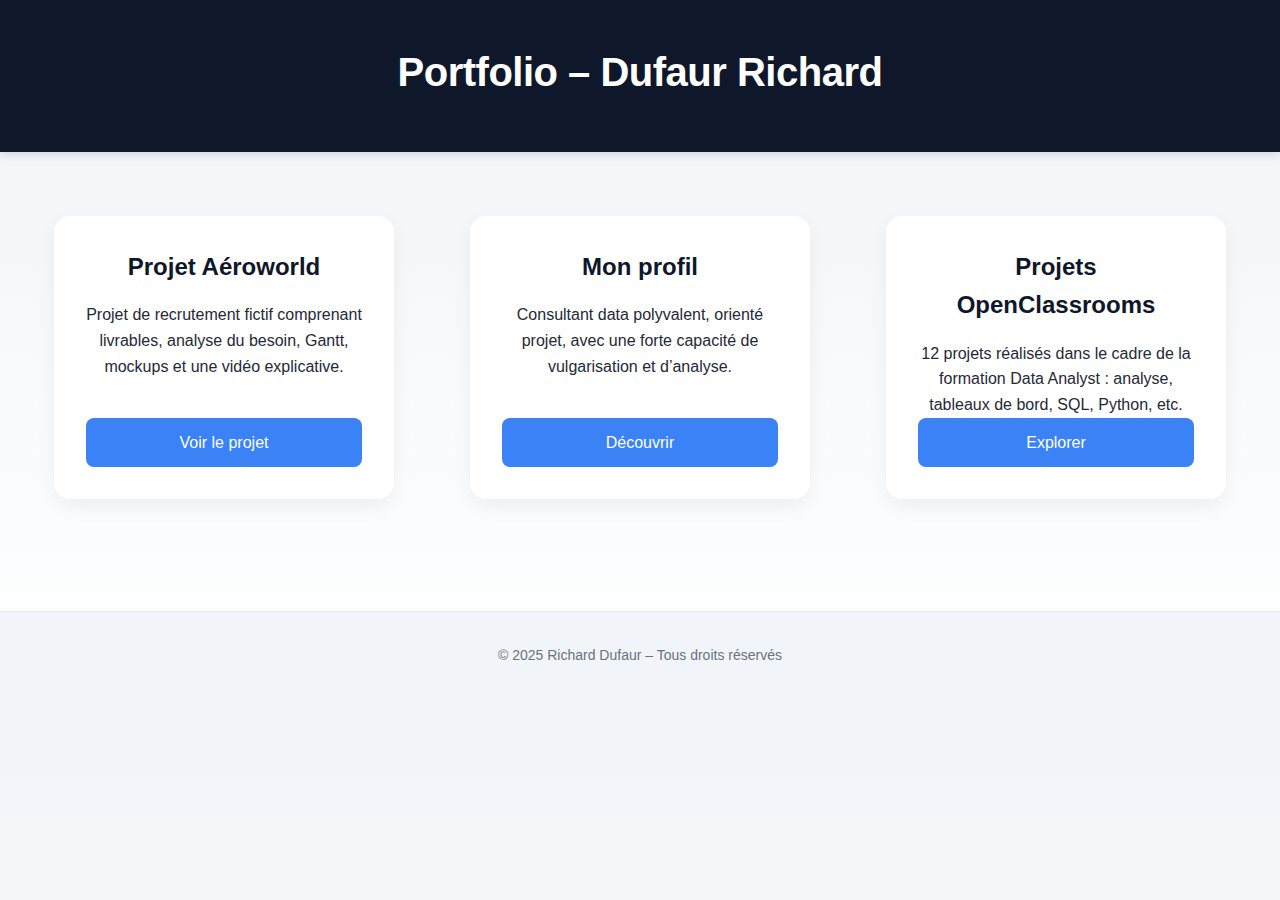
<file: index.html>
<!DOCTYPE html>
<html lang="fr">
<head>
  <meta charset="UTF-8" />
  <meta name="viewport" content="width=device-width, initial-scale=1.0" />
  <title>Portfolio Consultant Data – Richard Dufaur</title>
  <link rel="stylesheet" href="styles.css" />
  <script defer src="script.js"></script>
</head>
<body>
  <header class="header-solo">
    <h1>Portfolio – Dufaur Richard</h1>
  </header>

  <main class="accueil">

    <div class="encart fade-init">
      <h2>Projet Aéroworld</h2>
      <p>Projet de recrutement fictif comprenant livrables, analyse du besoin, Gantt, mockups et une vidéo explicative.</p>
      <a href="aeroworld.html" class="button">Voir le projet</a>
    </div>

    <div class="encart fade-init">
      <h2>Mon profil</h2>
      <p>Consultant data polyvalent, orienté projet, avec une forte capacité de vulgarisation et d’analyse.</p>
      <a href="profil.html" class="button">Découvrir</a>
    </div>

    <div class="encart fade-init">
      <h2>Projets OpenClassrooms</h2>
      <p>12 projets réalisés dans le cadre de la formation Data Analyst : analyse, tableaux de bord, SQL, Python, etc.</p>
      <a href="openclassrooms.html" class="button">Explorer</a>
    </div>

  </main>

  <footer>
    <p>© 2025 Richard Dufaur – Tous droits réservés</p>
  </footer>
</body>
</html>
</file>
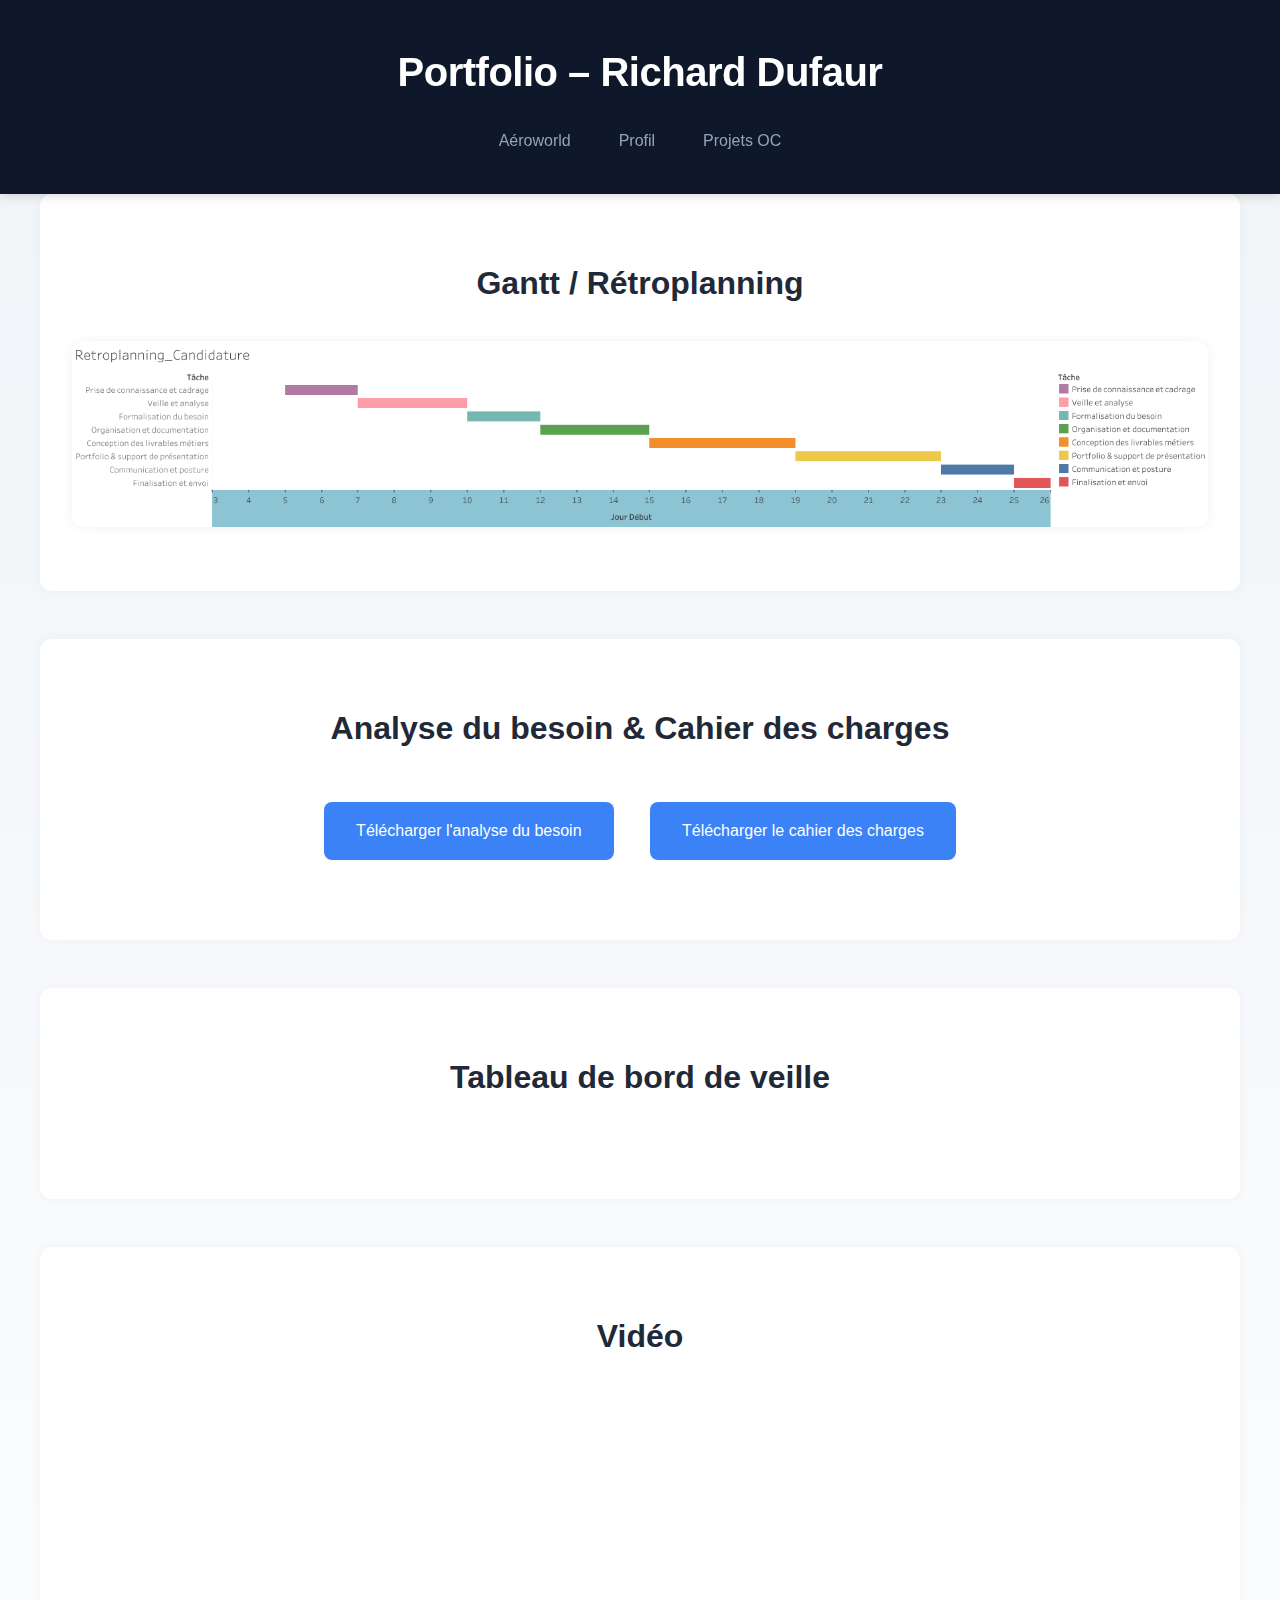
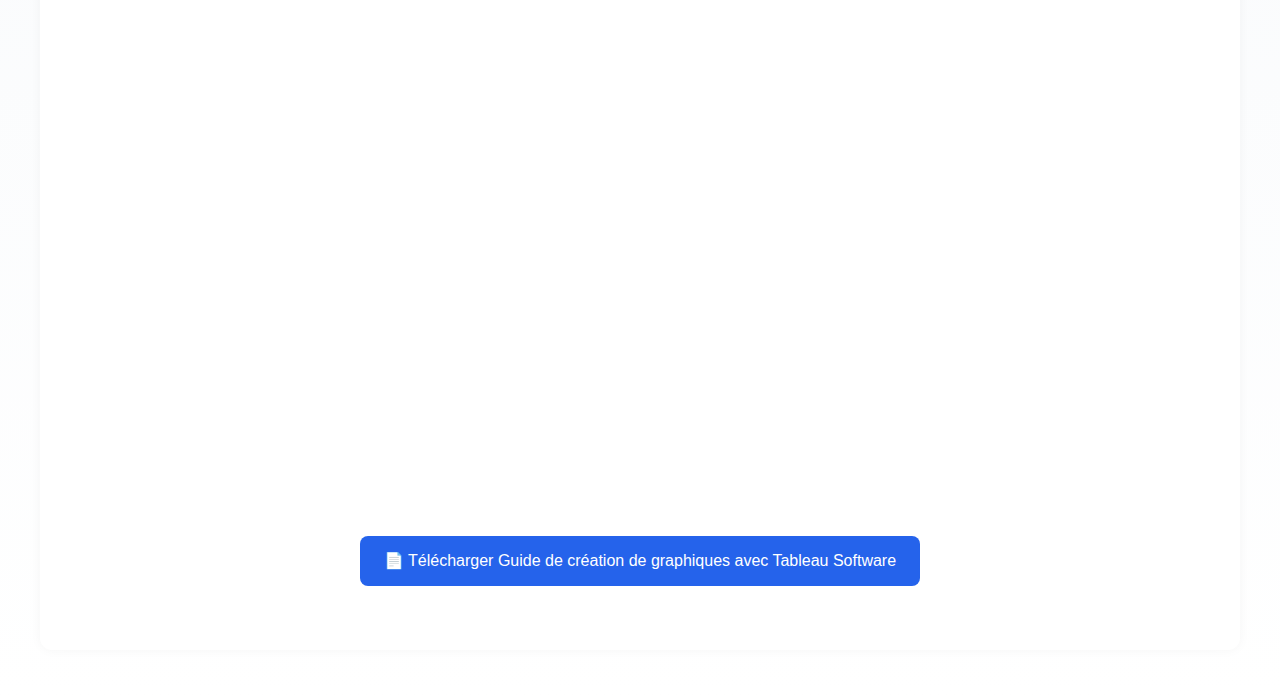
<file: aeroworld.html>
<!DOCTYPE html>
<html lang="fr">
<head>
  <meta charset="UTF-8" />
  <meta name="viewport" content="width=device-width, initial-scale=1.0" />
  <title>Projet Aéroworld – Richard Dufaur</title>
  <link rel="stylesheet" href="styles.css" />
</head>
<body>
    <header>
        <h1>Portfolio – Richard Dufaur</h1>
        <nav>
          <ul>
            <li><a href="aeroworld.html">Aéroworld</a></li>
            <li><a href="profil.html">Profil</a></li>
            <li><a href="openclassrooms.html">Projets OC</a></li>
          </ul>
        </nav>
      </header>
      
      <main>
        <section class="section">
            <h2>Gantt / Rétroplanning</h2>
            <div class="embed-container">
              <img
                src="img/Retroplanning_Candidature.png"
                alt="Diagramme de Gantt"
                style="width: 100%; height: auto; border-radius: 12px; display: block;"
              />
            </div>
          </section>

          <section class="section">
            <h2>Analyse du besoin & Cahier des charges</h2>
            <div class="pdf-links">
              <a href="https://kdrive.infomaniak.com/app/share/1273994/5e3b9ff8-1606-4b29-8cb1-4987a6ca8493" target="_blank" class="button-link">
                Télécharger l'analyse du besoin
              </a>
              <a href="https://kdrive.infomaniak.com/app/share/1273994/e33092cf-8f0a-419f-9e03-6b386f5f9292" target="_blank" class="button-link">
                Télécharger le cahier des charges
              </a>
            </div>
          </section>
          
          <section class="section">
            <h2>Tableau de bord de veille</h2>
            <div class="embed-container">
              <div class='tableauPlaceholder' id='vizVeille'>
                <noscript>
                  <a href='#'>
                    <img alt='Tableau de bord de veille' src='https://public.tableau.com/static/images/C7/C7S6ZK4KT/1.png' style='border: none' />
                  </a>
                </noscript>
                <object class='tableauViz' style='display:none;'>
                  <param name='host_url' value='https%3A%2F%2Fpublic.tableau.com%2F' />
                  <param name='embed_code_version' value='3' />
                  <param name='path' value='shared/C7S6ZK4KT' />
                  <param name='toolbar' value='yes' />
                  <param name='language' value='fr-FR' />
                </object>
              </div>
            </div>
          </section>
          
        
          <section class="section">
            <h2>Vidéo</h2>
          
            <div style="position: relative; padding-bottom: 62.5%; height: 0; margin-top: 2rem;">
              <iframe
                src="https://www.loom.com/embed/bc90ec01eca8409f9b908bb0aee06a80?sid=33268ce6-5414-4ede-8d32-3fa27a60e5af"
                frameborder="0"
                webkitallowfullscreen
                mozallowfullscreen
                allowfullscreen
                style="position: absolute; top: 0; left: 0; width: 100%; height: 100%;">
              </iframe>
            </div>
          
            <div style="text-align: center; margin-top: 2rem;">
              <a href="https://kdrive.infomaniak.com/app/share/1273994/ae32f808-3f7f-4d5b-9e0f-faf8c8295d94"
                 target="_blank"
                 rel="noopener noreferrer"
                 style="display: inline-block; padding: 0.75rem 1.5rem; background-color: #2563eb; color: white; text-decoration: none; border-radius: 0.5rem; font-size: 1rem;">
                📄 Télécharger Guide de création de graphiques avec
                Tableau Software
              </a>
            </div>
          </section>
          
          
          



          <script type='text/javascript'>
            const veilleDiv = document.getElementById('vizVeille');
            const veilleViz = veilleDiv.getElementsByTagName('object')[0];
            veilleViz.style.width = '100%';
            veilleViz.style.height = '600px';
            const veilleScript = document.createElement('script');
            veilleScript.src = 'https://public.tableau.com/javascripts/api/viz_v1.js';
            veilleViz.parentNode.insertBefore(veilleScript, veilleViz);
          </script>
          




        <script type='text/javascript'>
            const ganttDiv = document.getElementById('vizGantt');
            const ganttViz = ganttDiv.getElementsByTagName('object')[0];
            ganttViz.style.width = '100%';
            ganttViz.style.height = '800px';
            const ganttScript = document.createElement('script');
            ganttScript.src = 'https://public.tableau.com/javascripts/api/viz_v1.js';
            ganttViz.parentNode.insertBefore(ganttScript, ganttViz);
          </script>
         </body>
</file>
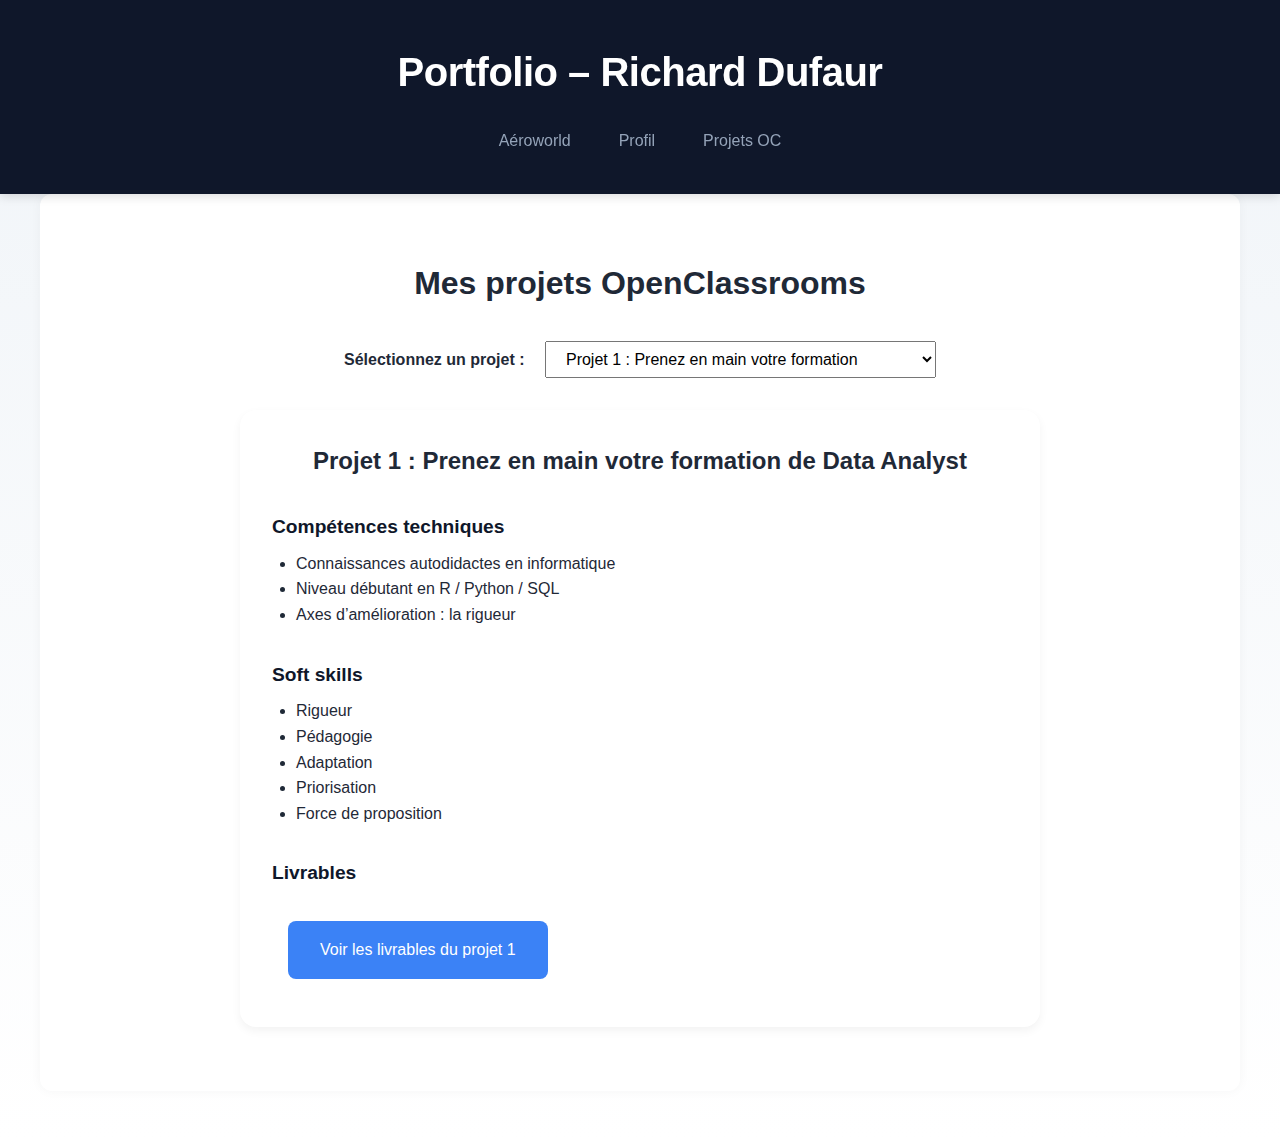
<file: openclassrooms.html>
<!DOCTYPE html>
<html lang="fr">
<head>
  <meta charset="UTF-8" />
  <meta name="viewport" content="width=device-width, initial-scale=1.0" />
  <title>Projets OpenClassrooms – Richard Dufaur</title>
  <link rel="stylesheet" href="styles.css" />
</head>
<body>
    <header>
        <h1>Portfolio – Richard Dufaur</h1>
        <nav>
          <ul>
            <li><a href="aeroworld.html">Aéroworld</a></li>
            <li><a href="profil.html">Profil</a></li>
            <li><a href="openclassrooms.html">Projets OC</a></li>
          </ul>
        </nav>
      </header>
      

  <main>

    <section class="section">
        <h2>Mes projets OpenClassrooms</h2>
      
        <!-- Menu déroulant -->
        <div style="text-align: center; margin-bottom: 2rem;">
          <label for="projectSelect" style="font-weight: bold;">Sélectionnez un projet :</label>
          <select id="projectSelect" style="margin-left: 1rem; padding: 0.5rem 1rem; font-size: 1rem;">
            <option value="1">Projet 1 : Prenez en main votre formation</option>
            <option value="2">Projet 2 : Faites une analyse de ventes</option>
            <option value="3">Projet 3 : Requêtez une base de données</option>
            <option value="4">Projet 4 : Réalisez une étude de santé publique</option>
            <option value="5">Projet 5 : Base immobilière SQL</option>
            <option value="6">Projet 6 : Gestion boutique</option>
            <option value="7">Projet 7 : Tableau Power BI</option>
            <option value="8">Projet 8 : Indicateurs égalité RGPD</option>
            <option value="9">Projet 9 : Corrélation et séries</option>
            <option value="10">Projet 10 : Dashboard Spotify</option>
            <option value="11">Projet 11 : Étude de marché</option>
            <option value="12">Projet 12 : Détection de faux billets</option>



            <!-- Projets 2 à 12 seront ajoutés ici plus tard -->
          </select>
        </div>
      
        <!-- Contenu du projet -->
        <div id="projectContent">
          <h3>Projet 1 : Prenez en main votre formation de Data Analyst</h3>
      
          <h4>Compétences techniques</h4>
          <ul>
            <li>Connaissances autodidactes en informatique</li>
            <li>Niveau débutant en R / Python / SQL</li>
            <li>Axes d’amélioration : la rigueur</li>
          </ul>
      
          <h4>Soft skills</h4>
          <ul>
            <li>Rigueur</li>
            <li>Pédagogie</li>
            <li>Adaptation</li>
            <li>Priorisation</li>
            <li>Force de proposition</li>
          </ul>
      
          <h4>Livrables</h4>
          <a href="https://kdrive.infomaniak.com/app/share/1273994/e811a1e9-9a26-48f0-a254-372906839f98" target="_blank" class="button-link">
            Voir les livrables du projet 1
          </a>
        </div>
      </section>






      <script>
        const projects = {
          1: {
            title: "Projet 1 : Prenez en main votre formation de Data Analyst",
            competences: [
              "Connaissances autodidactes en informatique",
              "Niveau débutant en R / Python / SQL",
              "Axes d’amélioration : la rigueur"
            ],
            softskills: [
              "Rigueur",
              "Pédagogie",
              "Adaptation",
              "Priorisation",
              "Force de proposition"
            ],
            link: "https://kdrive.infomaniak.com/app/share/1273994/e811a1e9-9a26-48f0-a254-372906839f98"
          },
          2: {
            title: "Projet 2 : Faites une analyse de ventes pour un e-commerce",
            competences: [
              "Analyse de données visuelles (graphiques)",
              "Interprétation de tendances commerciales",
              "Identification de corrélations entre indicateurs"
            ],
            softskills: [
              "Capacité d’analyse",
              "Synthèse"
            ],
            link: "https://kdrive.infomaniak.com/app/share/1273994/e81d3b0b-2c7b-442e-9c7b-837ad254cb69"
          },

          3: {
  title: "Projet 3 : Requêtez une base de données avec SQL",
  competences: [
    "Analyse de structure de données (dictionnaire, types, contraintes)",
    "Création de schéma relationnel normalisé",
    "Mise en place d’une base de données SQL fonctionnelle",
    "Rédaction et exécution de requêtes SQL complexes",
    "Utilisation des fonctions SQL (AVG, COUNT, DISTINCT, LEFT)"
  ],
  softskills: [
    "Capacité d’analyse – Compréhension des relations entre tables",
    "Rigueur – Documentation détaillée du dictionnaire de données et contraintes"
  ],
  link: "https://kdrive.infomaniak.com/app/share/1273994/a7224962-5ce7-47ab-81e4-a24054e95624"
},

4: {
  title: "Projet 4 : Réalisez une étude de santé publique avec R ou Python",
  competences: [
    "R Markdown pour la documentation reproductible",
    "Fonctions avancées de manipulation de données (mutate, summarise, group_by, etc.)",
    "Structure conditionnelle et boucles (for)",
    "Langage R"
  ],
  softskills: [
    "Organisation et structuration d’un projet d’analyse",
    "Prise de recul sur des problématiques mondiales (sous-nutrition, aide alimentaire)"
  ],
  link: "https://kdrive.infomaniak.com/app/share/1273994/7f1c6ceb-4980-43a1-82ef-e0a622c96262"
},
5: {
  title: "Projet 5 : Créez et utilisez une base de données immobilière avec SQL",
  competences: [
    "Langage SQL",
    "Système de gestion de base de données MySQL",
    "Conception et création de bases de données relationnelles",
    "Modélisation de données et normalisation (schéma relationnel)",
    "Maîtrise du langage SQL (requêtes complexes)",
    "Jointures entre tables multiples (INNER JOIN)",
    "Compétences en analyse métier"
  ],
  softskills: [
    "Capacité à traduire des questions métier en requêtes techniques",
    "Résolution de problèmes complexes"
  ],
  link: "https://kdrive.infomaniak.com/app/share/1273994/3b486b64-70df-4cd8-ad87-5d4e842c0949"
},
6: {
  title: "Projet 6 : Optimisez la gestion des données d'une boutique avec R ou Python",
  competences: [
    "Compréhension des indicateurs commerciaux (CA, marge, rotation des stocks)",
    "Identification des opportunités d’optimisation commerciale",
    "Méthodes d’imputation de données manquantes",
    "Analyses statistiques descriptives"
  ],
  softskills: [
    "Capacité à identifier et résoudre des problèmes",
    "Communication visuelle des résultats",
    "Autonomie dans la conduite d’un projet d’analyse"
  ],
  link: "https://kdrive.infomaniak.com/app/share/1273994/609c1cee-9bf5-4621-9956-2f7ad681bfcf"
},
7: {
  title: "Projet 7 : Créez un tableau de bord dynamique avec Power BI",
  competences: [
    "Power BI Desktop",
    "Power Query Editor",
    "DAX (Data Analysis Expressions)",
    "Analyses statistiques descriptives",
    "Analyse de performance des projets (délais, coûts)"
  ],
  softskills: [
    "Orientation utilisateur dans la conception d’interfaces",
    "Capacité à comprendre les enjeux de gestion de projet",
    "Conception d’outils d’aide à la décision"
  ],
  link: "https://kdrive.infomaniak.com/app/share/1273994/2b21805e-5146-4d73-a496-d92bc441c97e"
},
8: {
  title: "Projet 8 : Analysez des indicateurs de l’égalité femmes/hommes en respect du RGPD",
  competences: [
    "Intégration de données RH provenant de plusieurs sources",
    "Calcul d’indicateurs réglementaires complexes",
    "Outils ETL pour la jointure et l’agrégation de données",
    "Systèmes de manipulation de CSV",
    "Connaissances des indicateurs RH et de parité"
  ],
  softskills: [
    "Respect du RGPD et manipulation des données",
    "Compréhension des enjeux éthiques",
    "Rigueur méthodologique"
  ],
  link: "https://kdrive.infomaniak.com/app/share/1273994/f57007e1-72cc-4215-852c-977ace53bd12"
},
9: {
  title: "Projet 9 : Analysez des indicateurs de l’égalité femmes/hommes en respect du RGPD",
  competences: [
    "Analyse de corrélation",
    "Analyse de séries temporelles",
    "Visualisation de données avancée : création de graphiques multidimensionnels (heat maps, corrélations)"
  ],
  softskills: [
    "Analyse métier : compréhension des enjeux business d’une plateforme e-commerce",
    "Pensée critique : identification de tendances préoccupantes et opportunités"
  ],
  link: "https://kdrive.infomaniak.com/app/share/1273994/681d76cd-7938-455f-8bdc-8ad1352824d5"
},
10: {
  title: "Projet 10 : Réalisation d’un tableau de bord sur Spotify",
  competences: [
    "Segmentation et filtrage de données",
    "Compréhension des propriétés spécifiques d’attributs techniques musicaux",
    "Nettoyage et préparation de données"
  ],
  softskills: [
    "Conception centrée utilisateur",
    "Storytelling : création d’une narration sur l’évolution de la musique",
    "Esprit de synthèse"
  ],
  link: "https://kdrive.infomaniak.com/app/share/1273994/221586fc-212c-4e55-be3b-519828d55f78"
},
11: {
  title: "Projet 11 : Produisez une étude de marché avec R ou Python",
  competences: [
    "Analyse de données multidimensionnelles",
    "Visualisation statistique avancée",
    "Analyse en Composantes Principales (ACP)"
  ],
  softskills: [
    "Intelligence commerciale",
    "Esprit de synthèse",
    "Adaptabilité"
  ],
  link: "https://kdrive.infomaniak.com/app/share/1273994/9482ddd3-dd6d-4ff2-a5be-8adb0774c929"
},
12: {
  title: "Projet 12 : Détectez des faux billets avec R ou Python",
  competences: [
    "Machine Learning (régression logistique, K-means, KNN, Random Forest)",
    "Évaluation de modèles (matrices de confusion, précision)",
    "Développement d’applications (interface utilisateur)"
  ],
  softskills: [
    "Résolution de problèmes réels",
    "Rigueur méthodologique",
    "Vulgarisation technique"
  ],
  link: "https://kdrive.infomaniak.com/app/share/1273994/1e03580c-1a71-41f1-8668-f72528c21248"
},


        };
      
        const select = document.getElementById("projectSelect");
        const content = document.getElementById("projectContent");
      
        select.addEventListener("change", () => {
          const project = projects[select.value];
          content.innerHTML = `
            <h3>${project.title}</h3>
            <h4>Compétences techniques</h4>
            <ul>${project.competences.map(item => `<li>${item}</li>`).join("")}</ul>
            <h4>Soft skills</h4>
            <ul>${project.softskills.map(item => `<li>${item}</li>`).join("")}</ul>
            <h4>Livrables</h4>
            <a href="${project.link}" target="_blank" class="button-link">Voir les livrables du projet ${select.value}</a>
          `;
        });
      </script>
</file>
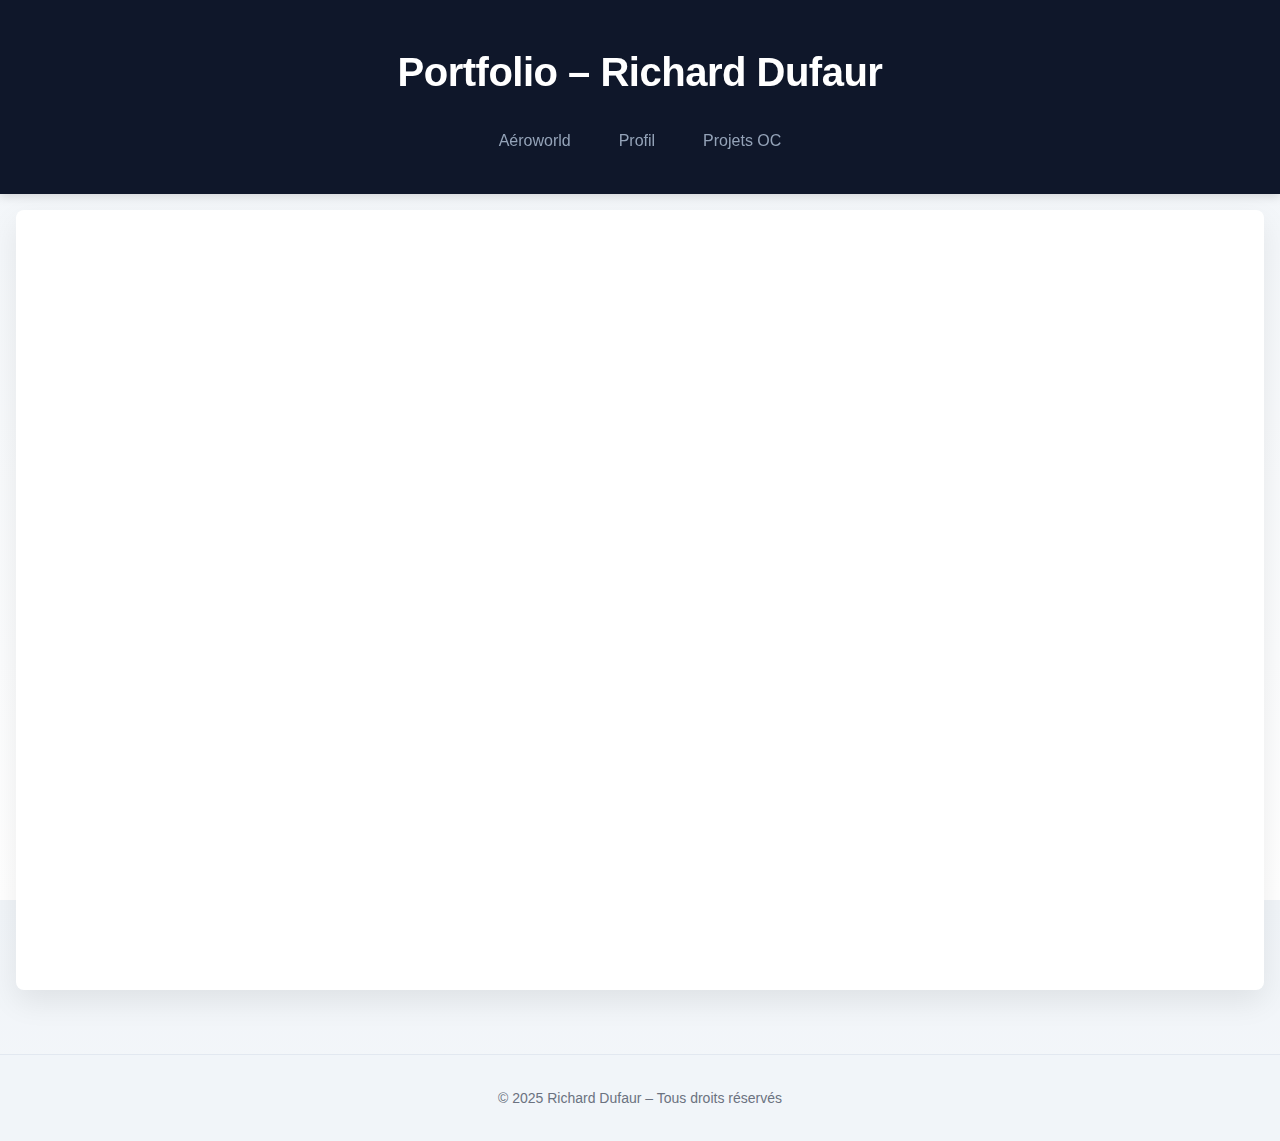
<file: profil.html>
<!DOCTYPE html>
<html lang="fr">
<head>
  <meta charset="UTF-8" />
  <meta name="viewport" content="width=device-width, initial-scale=1.0" />
  <title>Profil – Richard Dufaur</title>
  <link rel="stylesheet" href="styles.css" />
  <script defer src="script.js"></script>
  <style>
    html, body {
      margin: 0;
      padding: 0;
      height: 100%;
    }

    main {
      display: flex;
      justify-content: center;
      align-items: center;
      min-height: calc(100vh - 180px);
      padding: 1rem;
    }

    .tableauWrapper {
      width: 98vw;
      height: 780px;
      margin: 0 auto;
      box-shadow: 0 12px 30px rgba(0, 0, 0, 0.08);
      border-radius: 8px;
      overflow: hidden;
      background-color: white;
    }

    .tableauPlaceholder {
      width: 100%;
      height: 100%;
    }

    @media (max-width: 768px) {
      .tableauWrapper {
        width: 100vw;
        height: 90vh;
        border-radius: 0;
      }
    }
  </style>
</head>
<body>
    <header>
        <h1>Portfolio – Richard Dufaur</h1>
        <nav>
          <ul>
            <li><a href="aeroworld.html">Aéroworld</a></li>
            <li><a href="profil.html">Profil</a></li>
            <li><a href="openclassrooms.html">Projets OC</a></li>
          </ul>
        </nav>
      </header>
      

  <main>
    <div class="tableauWrapper">
      <div class='tableauPlaceholder' id='viz1746434764917'>
        <noscript>
          <a href='#'>
            <img alt='CV_page1' src='https://public.tableau.com/static/images/Pr/Profil_17463646444570/CV_page1/1_rss.png' style='border: none' />
          </a>
        </noscript>
        <object class='tableauViz' style='display:none;'>
          <param name='host_url' value='https%3A%2F%2Fpublic.tableau.com%2F' />
          <param name='embed_code_version' value='3' />
          <param name='site_root' value='' />
          <param name='name' value='Profil_17463646444570/CV_page1' />
          <param name='tabs' value='no' />
          <param name='toolbar' value='yes' />
          <param name='static_image' value='https://public.tableau.com/static/images/Pr/Profil_17463646444570/CV_page1/1.png' />
          <param name='animate_transition' value='yes' />
          <param name='display_static_image' value='yes' />
          <param name='display_spinner' value='yes' />
          <param name='display_overlay' value='yes' />
          <param name='display_count' value='yes' />
          <param name='language' value='fr-FR' />
          <param name='filter' value='publish=yes' />
        </object>
      </div>
    </div>
  </main>

  <footer>
    <p>© 2025 Richard Dufaur – Tous droits réservés</p>
  </footer>

  <script type='text/javascript'>
    var divElement = document.getElementById('viz1746434764917');
    var vizElement = divElement.getElementsByTagName('object')[0];
    vizElement.style.width = '100%';
    vizElement.style.height = '100%';

    var scriptElement = document.createElement('script');
    scriptElement.src = 'https://public.tableau.com/javascripts/api/viz_v1.js';
    vizElement.parentNode.insertBefore(scriptElement, vizElement);
  </script>
</body>
</html>
</file>
<file: styles.css>
/* styles.css – Portfolio Consultant Data */

/* RESET GLOBAL */
* {
  margin: 0;
  padding: 0;
  box-sizing: border-box;
  scroll-behavior: smooth;
}

body {
  font-family: 'Inter', 'Segoe UI', sans-serif;
  background: linear-gradient(180deg, #f0f4f8 0%, #ffffff 100%);
  color: #1f2937;
  line-height: 1.6;
}

/* HEADER + NAVIGATION */
header {
  background: #0f172a;
  color: #fff;
  padding: 2.5rem 1rem;
  text-align: center;
  position: sticky;
  top: 0;
  z-index: 10;
  box-shadow: 0 2px 10px rgba(0, 0, 0, 0.15);
}

header h1 {
  font-size: 2.5rem;
  font-weight: 600;
  margin-bottom: 0.5rem;
  letter-spacing: -0.5px;
}

nav ul {
  list-style: none;
  display: flex;
  justify-content: center;
  gap: 2rem;
  flex-wrap: wrap;
  margin-top: 1.5rem;
  padding-left: 0;
}

nav a {
  color: #94a3b8;
  text-decoration: none;
  font-weight: 500;
  padding: 0.25rem 0.5rem;
  transition: color 0.3s ease;
  position: relative;
}

nav a::after {
  content: '';
  display: block;
  height: 2px;
  background: #3b82f6;
  width: 0;
  transition: width 0.3s;
  position: absolute;
  bottom: -4px;
  left: 0;
}

nav a:hover {
  color: #f1f5f9;
}

nav a:hover::after {
  width: 100%;
}

/* MAIN – Empile les sections verticalement */
main {
  width: 100%;
  padding: 0;
  margin: 0;
  display: block;
}

/* SECTIONS */
.section {
  width: 100%;
  max-width: 1200px;
  margin: 0 auto 3rem auto;
  padding: 4rem 2rem;
  background-color: #ffffff;
  box-shadow: 0 0 12px rgba(0, 0, 0, 0.04);
  border-radius: 12px;
}

.section h2 {
  text-align: center;
  font-size: 2rem;
  margin-bottom: 2rem;
}

/* EMBED TABLEAU / IMAGE */
.embed-container {
  width: 100%;
  height: auto;
  overflow: hidden;
  border-radius: 12px;
  background-color: white;
  box-shadow: 0 0 12px rgba(0, 0, 0, 0.06);
}


.embed-container img {
  width: 100%;
  height: auto;
  display: block;
  border-radius: 12px;
}

/* PDF BUTTONS */
.pdf-links {
  text-align: center;
  margin-top: 2rem;
}

.button-link {
  display: inline-block;
  padding: 1rem 2rem;
  background: #3b82f6;
  color: white;
  border-radius: 8px;
  text-decoration: none;
  font-weight: 500;
  margin: 1rem;
  font-size: 1rem;
}

.button-link:hover {
  background: #2563eb;
}

/* FOOTER */
footer {
  text-align: center;
  padding: 2rem 1rem;
  font-size: 0.875rem;
  color: #6b7280;
  background-color: #f1f5f9;
  margin-top: 3rem;
  border-top: 1px solid #e2e8f0;
}

/* ANIMATIONS SCROLL */
.fade-init {
  opacity: 0;
  transform: translateY(30px);
}

.fade-init.visible {
  opacity: 1;
  transform: translateY(0);
  transition: opacity 0.6s ease, transform 0.6s ease;
}

/* RESPONSIVE */
@media (max-width: 640px) {
  nav ul {
    flex-direction: column;
    gap: 1rem;
  }

  header h1 {
    font-size: 2rem;
  }

  .section h2 {
    font-size: 1.5rem;
  }
}

#projectContent {
  background: #fff;
  padding: 2rem;
  border-radius: 1rem;
  box-shadow: 0 4px 10px rgba(0, 0, 0, 0.05);
  max-width: 800px;
  margin: 0 auto;
  font-size: 1rem;
}

#projectContent h3 {
  text-align: center;
  font-size: 1.5rem;
  margin-bottom: 1rem;
}

#projectContent h4 {
  margin-top: 2rem;
  font-size: 1.2rem;
  color: #0f172a;
}

#projectContent ul {
  margin-left: 1.5rem;
  margin-top: 0.5rem;
}

#projectContent a.button-link {
  display: inline-block;
  margin-top: 2rem;
}

.encart {
  background: #ffffff;
  border-radius: 1rem;
  box-shadow: 0 8px 20px rgba(0, 0, 0, 0.06);
  padding: 2rem;
  transition: transform 0.3s ease, box-shadow 0.3s ease;
  display: flex;
  flex-direction: column;
  justify-content: space-between;
  opacity: 1;
  transform: translateY(0);
  max-width: 800px;
  margin: 2rem auto;
}

.encart:hover {
  transform: translateY(-6px);
  box-shadow: 0 12px 24px rgba(0, 0, 0, 0.1);
}

.encart h2 {
  font-size: 1.5rem;
  margin-bottom: 1rem;
  color: #0f172a;
  text-align: center;
}

.encart p,
.encart a.button {
  text-align: center;
}

.encart a.button {
  margin-top: auto;
  display: inline-block;
  background: #3b82f6;
  color: #fff;
  padding: 0.75rem 1.25rem;
  border-radius: 8px;
  font-weight: 500;
  text-decoration: none;
  transition: background 0.3s ease;
}

.encart a.button:hover {
  background: #2563eb;
}

/* Mise en page spécifique à la page d'accueil */
main.accueil {
  display: flex;
  justify-content: center;
  flex-wrap: wrap;
  gap: 2rem;
  padding: 2rem;
}

main.accueil .encart {
  flex: 1 1 300px;
  max-width: 340px;
}
</file>
